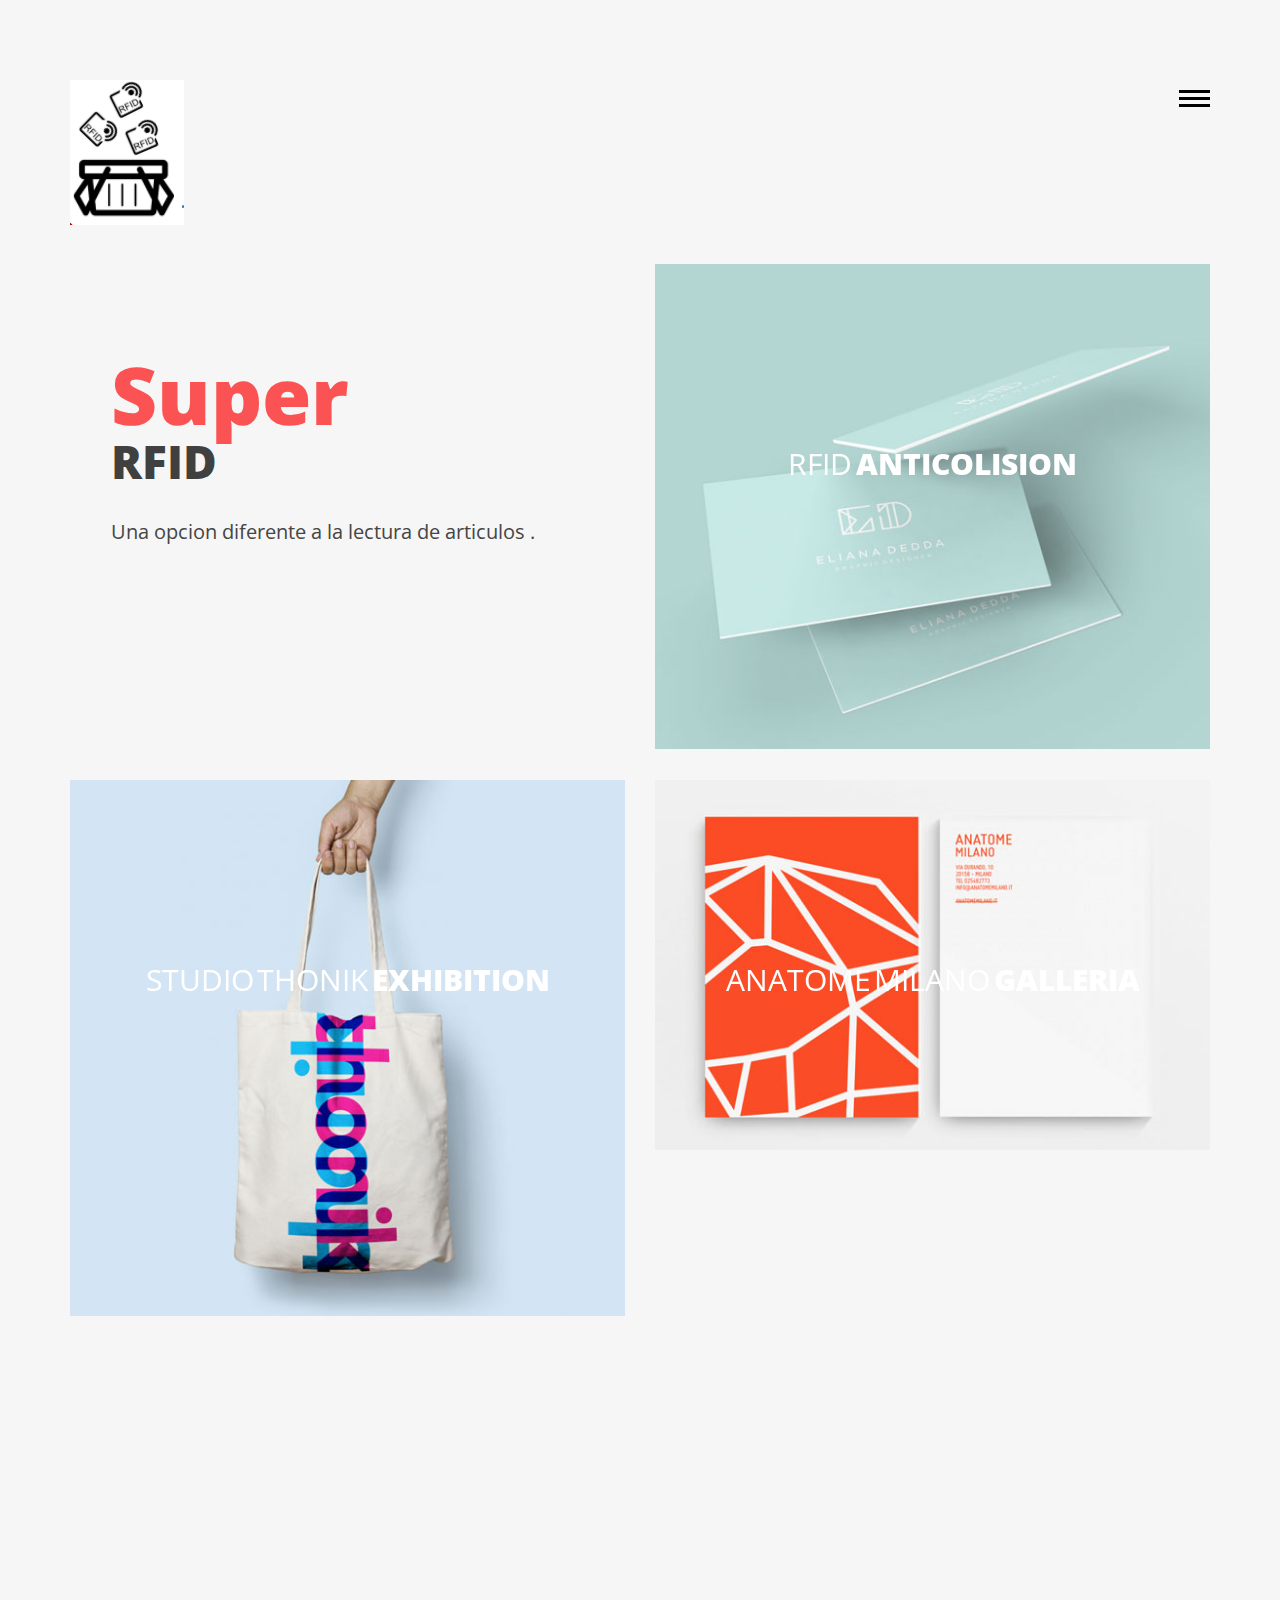
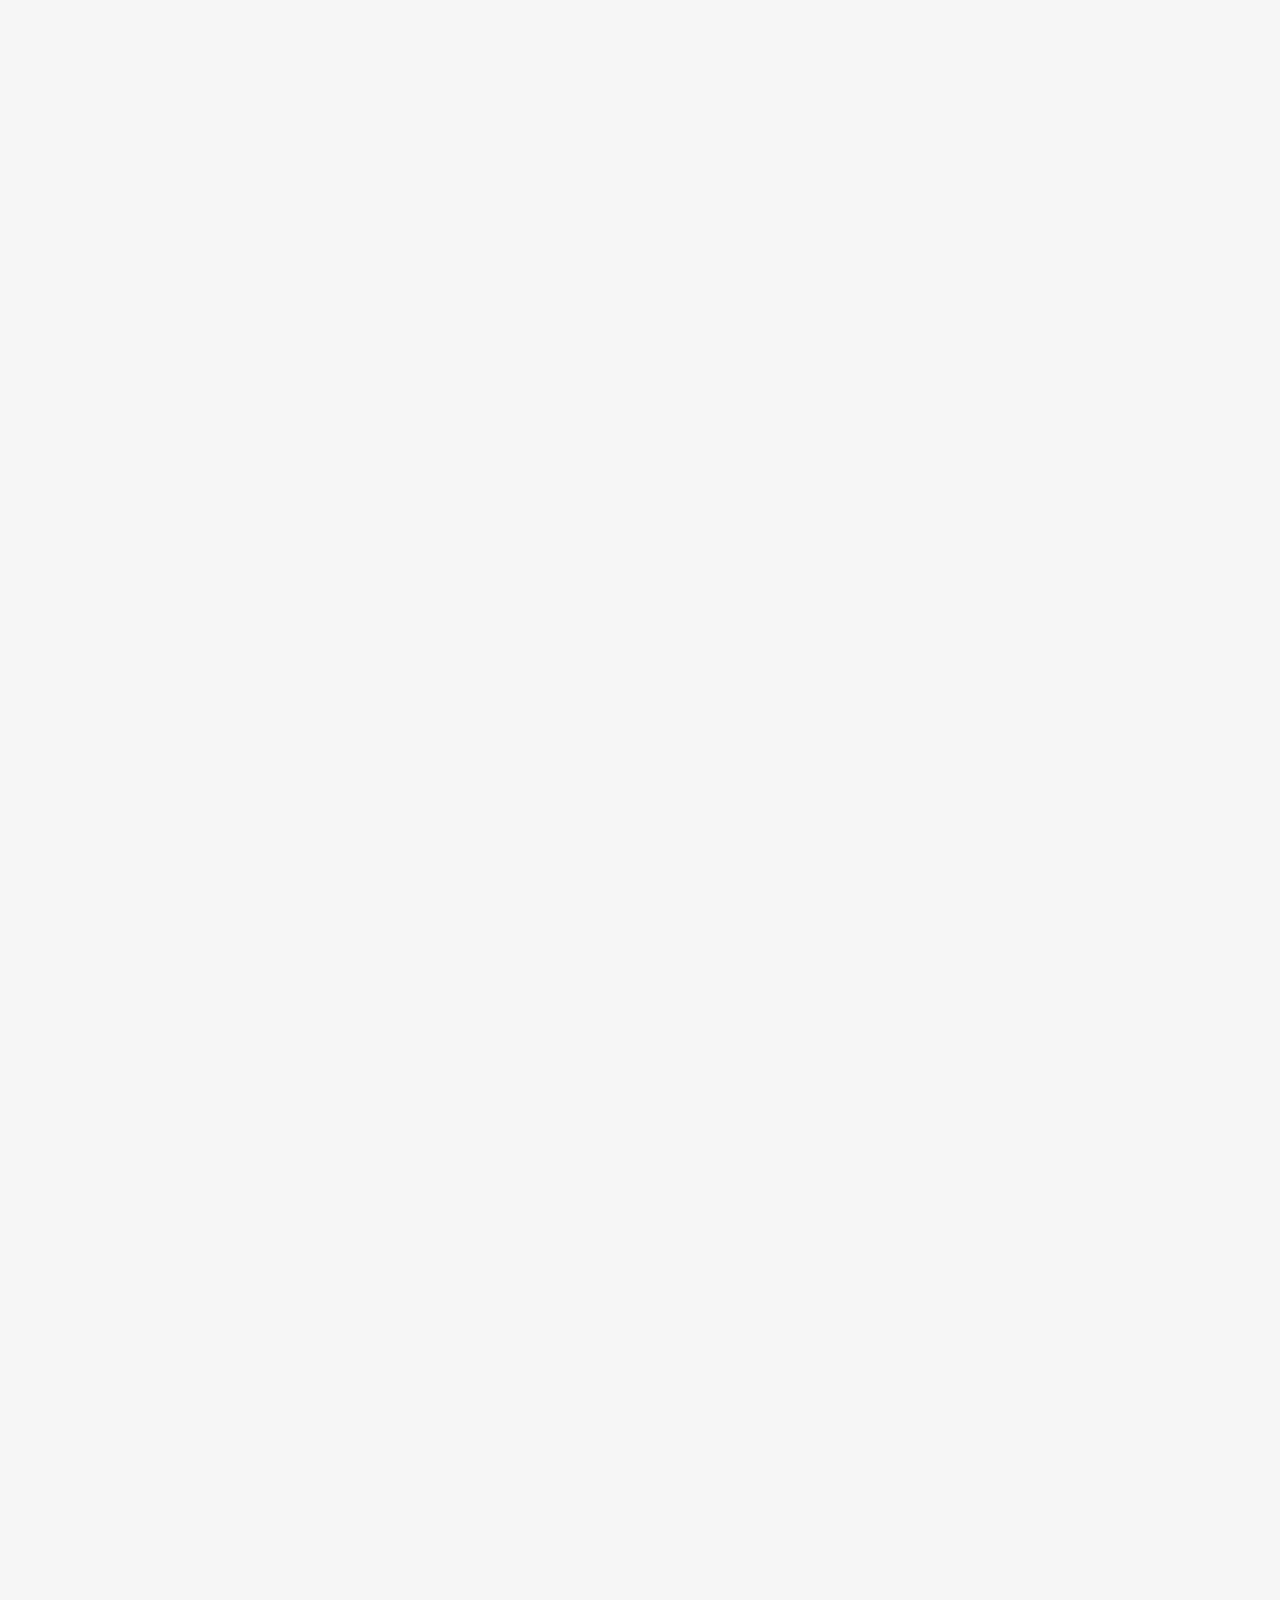
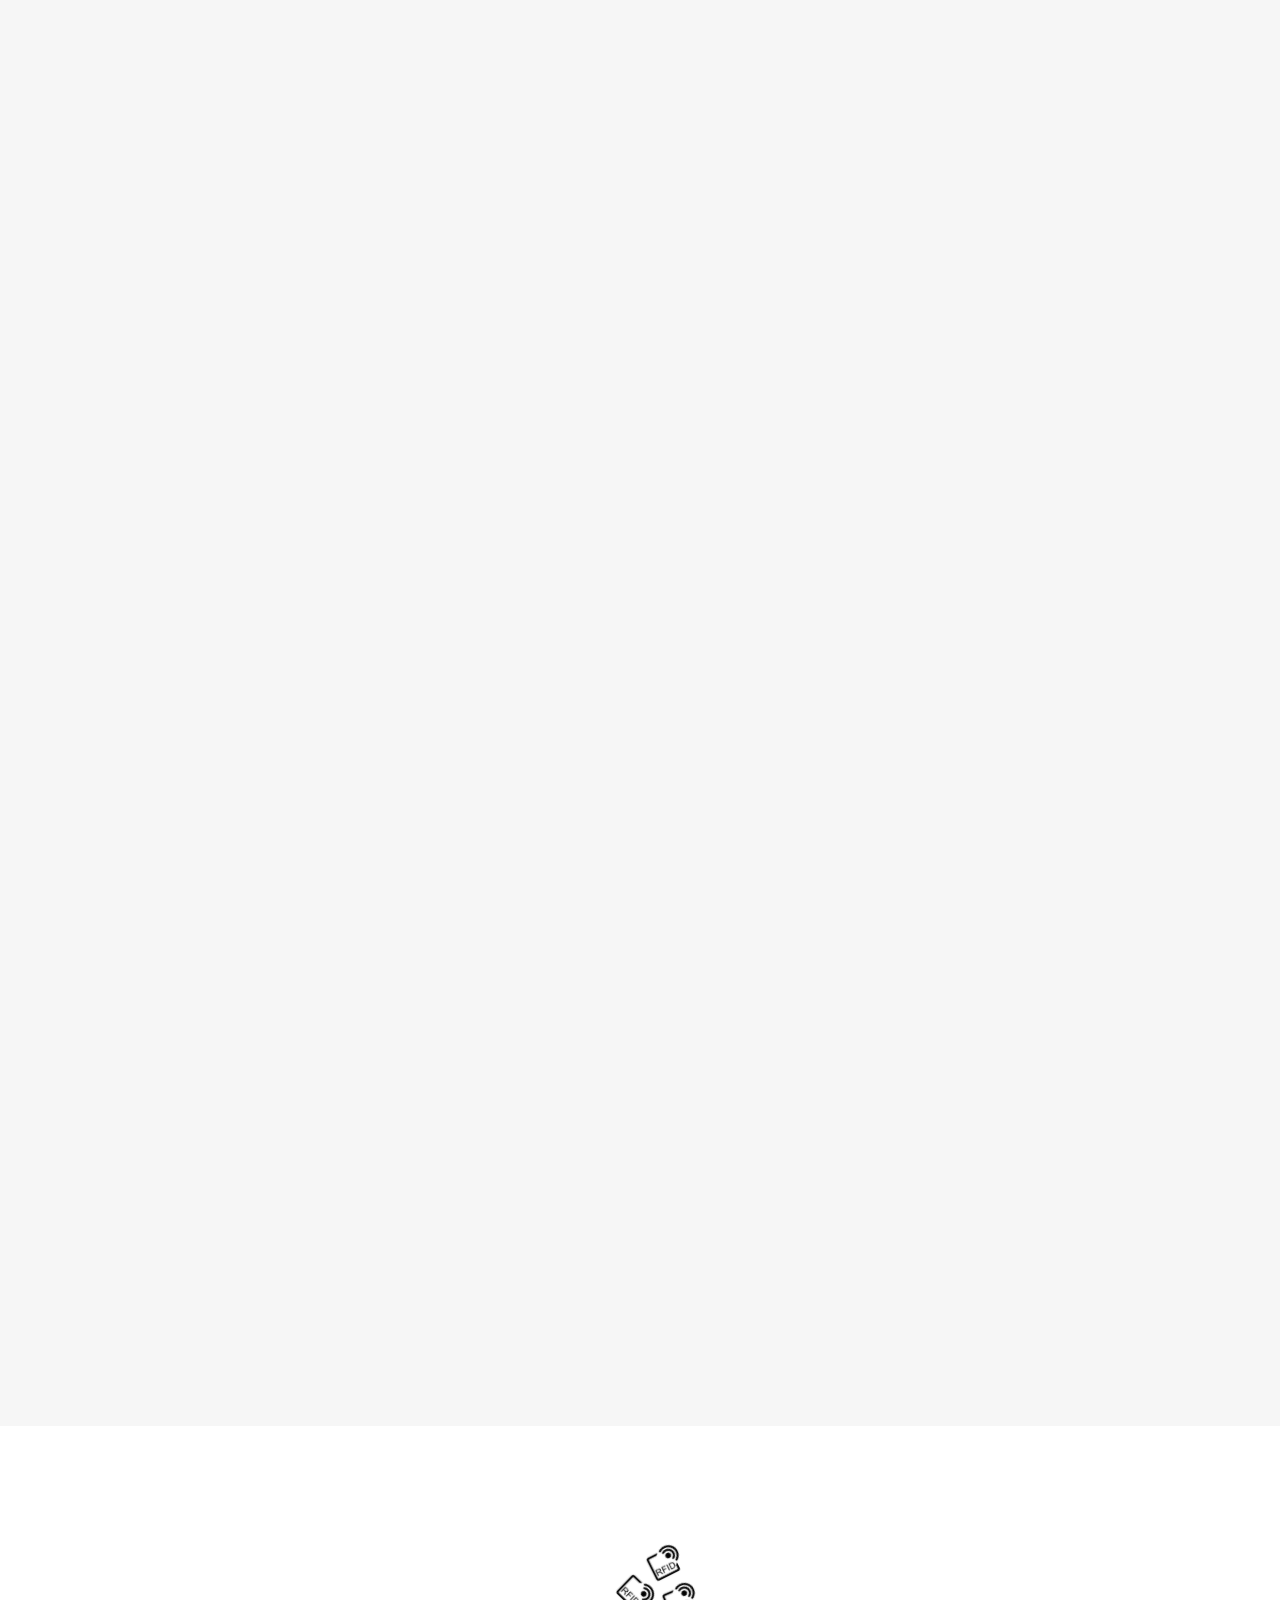
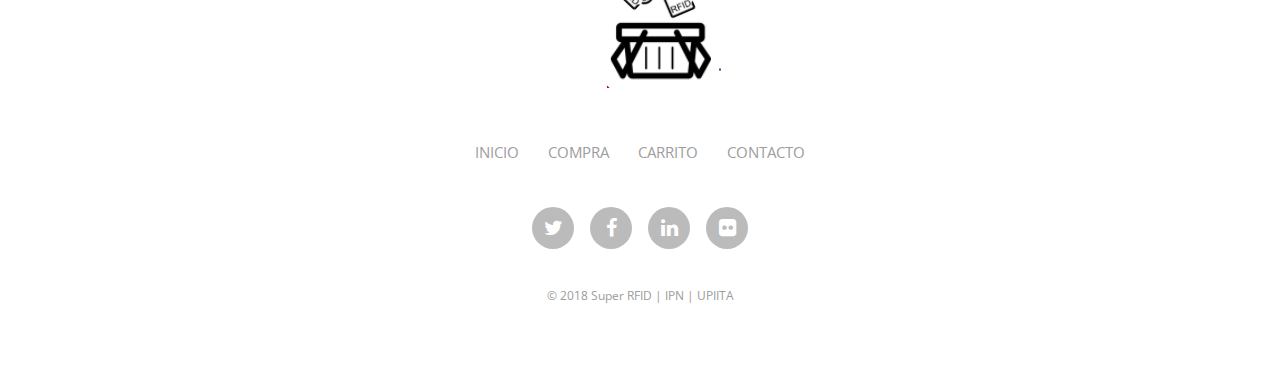
<file: avana/index.html>
<!DOCTYPE HTML>

 <html>

    <head>

    	<meta name="viewport" content="width=device-width, initial-scale=1, maximum-scale=1" />

        <meta charset="utf-8">

        <!-- Description, Keywords and Author -->

        <meta name="description" content="">

        <meta name="author" content="REYES" >

        

        <title>:: Super RFID ::</title>

		<link rel="shortcut icon" href="images/favicon.ico" type="image/x-icon">



        <!-- style -->

        <link href="css/style.css" rel="stylesheet" type="text/css">

        <!-- style -->

        <!-- bootstrap -->

        <link href="css/bootstrap.min.css" rel="stylesheet" type="text/css">

        <!-- responsive -->

        <link href="css/responsive.css" rel="stylesheet" type="text/css">

        <!-- font-awesome -->

        <link href="css/font-awesome.min.css" rel="stylesheet" type="text/css">

        <!-- font-awesome -->

        <link href="css/effects/set2.css" rel="stylesheet" type="text/css">

        <link href="css/effects/normalize.css" rel="stylesheet" type="text/css">

        <link href="css/effects/component.css"  rel="stylesheet" type="text/css" >

	</head>



    <body>

    

    	<!-- header -->

        	<header role="header">

            	<div class="container">

                	<!-- logo -->

                    	<h1>

                        	<a href="index.html" title="Super RFID"><img src="images/logo.png" title="avana LLC" alt="avana LLC"/></a>

                        </h1>

                    <!-- logo -->

                    <!-- nav -->

                    <nav role="header-nav" class="navy">

                        <ul>

                            <li class="nav-active"><a href="index.html" title="Inicio">Inicio</a></li>

                           <!-- <li><a href="about.html" title="About">Acerca de </a></li>-->
                           <li><a href="compra.html" title="Compra1">Compra1 </a></li>

                            <li><a href="blog.html" title="Carrito">Carrito</a></li>

                            <li><a href="contact.html" title="Contact0">Contacto</a></li>

                        </ul>

                    </nav>

                    <!-- nav -->

                </div>

            </header>

        <!-- header -->

        <!-- main -->

        <main role="main-home-wrapper" class="container">

        	

            <div class="row">

            

            	<section class="col-xs-12 col-sm-6 col-md-6 col-lg-6 ">

                	<article role="pge-title-content">

                    	<header>

                        	<h2><span>Super</span> RFID  </h2>

                        </header>

                        <p>Una opcion diferente a la lectura de articulos .</p>

                    </article>

                </section>

                

                <section class="col-xs-12 col-sm-6 col-md-6 col-lg-6 grid">

                	<figure class="effect-oscar">

                    	<img src="images/home-images/image-1.jpg" alt="" class="img-responsive"/>

                        <figcaption>

                        	<h2>RFID<span> Anticolision</span></h2>

							<p>Lecturas Multitag.</p>

							<a href="works-details.html">View more</a>

                        </figcaption>

                    </figure>

                </section>

                

                <div class="clearfix"></div>

                

                <section class="col-xs-12 col-sm-6 col-md-6 col-lg-6 grid">

                	<ul class="grid-lod effect-2" id="grid">

                    	<li>

                        	<figure class="effect-oscar">

                            <img src="images/home-images/image-2.jpg" alt="" class="img-responsive"/>

                            <figcaption>

                            	

                                    <h2>Studio Thonik <span>Exhibition</span></h2>

                                    <p>Project for Thonik, design studio based in Amsterdam</p>

                                    <a href="works-details.html">View more</a>

                                

                            </figcaption>

                        </figure>

                        </li>

                        

                        <li>

                        	<figure class="effect-oscar">

                            <img src="images/home-images/image-4.jpg" alt="" class="img-responsive"/>

                            <figcaption>

                                <h2>A Brand <span>new Agency</span></h2>

                                <p>Over 40,000 customers use our themes to power their</p>

                                <a href="works-details.html">View more</a>

                            </figcaption>

                        </figure>

                        </li>

                        <li>

                        	<figure class="effect-oscar">

                            <img src="images/home-images/image-2.jpg" alt="" class="img-responsive"/>

                             <figcaption>

                                <h2>Studio Thonik <span>Exhibition</span></h2>

                                    <p>Project for Thonik, design studio based in Amsterdam</p>

                                <a href="works-details.html">View more</a>

                            </figcaption>

                        </figure>

                        </li>

                        <li>

                        	<figure class="effect-oscar">

                            <img src="images/home-images/image-4.jpg" alt="" class="img-responsive"/>

                             <figcaption>

                                <h2>A Brand <span>new Agency</span></h2>

                                <p>Over 40,000 customers use our themes to power their</p>

                                <a href="works-details.html">View more</a>

                            </figcaption>

                        </figure>

                        </li>

                        <li>

                        	<figure class="effect-oscar">

                            <img src="images/home-images/image-2.jpg" alt="" class="img-responsive"/>

                             <figcaption>

                                <h2>Studio Thonik <span>Exhibition</span></h2>

                                    <p>Project for Thonik, design studio based in Amsterdam</p>

                                <a href="works-details.html">View more</a>

                            </figcaption>

                        </figure>

                        </li>

                        <li>

                        	<figure class="effect-oscar">

                            <img src="images/home-images/image-4.jpg" alt="" class="img-responsive"/>

                             <figcaption>

                                <h2>A Brand <span>new Agency</span></h2>

                                <p>Over 40,000 customers use our themes to power their</p>

                                <a href="works-details.html">View more</a>

                            </figcaption>

                        </figure>

                        </li>

                        <li>

                        	<figure class="effect-oscar">

                            <img src="images/home-images/image-2.jpg" alt="" class="img-responsive"/>

                             <figcaption>

                                <h2>Studio Thonik <span>Exhibition</span></h2>

                                    <p>Project for Thonik, design studio based in Amsterdam</p>

                                <a href="works-details.html">View more</a>

                            </figcaption>

                        </figure>

                        </li>

                        <li>

                        	<figure class="effect-oscar">

                            <img src="images/home-images/image-4.jpg" alt="" class="img-responsive"/>

                             <figcaption>

                                <h2>A Brand <span>new Agency</span></h2>

                                <p>Over 40,000 customers use our themes to power their</p>

                                <a href="works-details.html">View more</a>

                            </figcaption>

                        </figure>

                        </li>

                    </ul>

                </section>

                

                <section class="col-xs-12 col-sm-6 col-md-6 col-lg-6 grid">

                	<ul class="grid-lod effect-2" id="grid">

                    	<li>

                        	<figure class="effect-oscar">

                            <img src="images/home-images/image-3.jpg" alt="" class="img-responsive"/>

                             <figcaption>

                                <h2>Anatome Milano <span>Galleria</span></h2>

                                <p>Galerie Anatome based in Paris</p>

                                <a href="works-details.html">View more</a>

                            </figcaption>

                        </figure>

                        </li>

                        <li>

                        	<figure class="effect-oscar">

                            <img src="images/home-images/image-5.jpg" alt="" class="img-responsive"/>

                             <figcaption>

                                <h2>A Brand <span>new Agency</span></h2>

                                <p>Over 40,000 customers use our themes to power their</p>

                                <a href="works-details.html">View more</a>

                            </figcaption>

                        </figure>

                        </li>

                        <li>

                        	<figure class="effect-oscar">

                            <img src="images/home-images/image-3.jpg" alt="" class="img-responsive"/>

                             <figcaption>

                                <h2>Anatome Milano <span>Galleria</span></h2>

                                <p>Galerie Anatome based in Paris</p>

                                <a href="works-details.html">View more</a>

                            </figcaption>

                        </figure>

                        </li>

                        <li>

                        	<figure class="effect-oscar">

                            <img src="images/home-images/image-5.jpg" alt="" class="img-responsive"/>

                             <figcaption>

                                <h2>A Brand <span>new Agency</span></h2>

                                <p>Over 40,000 customers use our themes to power their</p>

                                <a href="works-details.html">View more</a>

                            </figcaption>

                        </figure>

                        </li>

                        <li>

                        	<figure class="effect-oscar">

                            <img src="images/home-images/image-3.jpg" alt="" class="img-responsive"/>

                             <figcaption>

                               <h2>Anatome Milano <span>Galleria</span></h2>

                                <p>Galerie Anatome based in Paris</p>

                                <a href="works-details.html">View more</a>

                            </figcaption>

                        </figure>

                        </li>

                        <li>

                             <figure class="effect-oscar">

                                <img src="images/home-images/image-5.jpg" alt="" class="img-responsive"/>

                                 <figcaption>

                                <h2>A Brand <span>new Agency</span></h2>

                                <p>Over 40,000 customers use our themes to power their</p>

                                <a href="works-details.html">View more</a>

                            </figcaption>

                            </figure>

                        </li>

                        <li>

                       	 	<figure class="effect-oscar">

                            <img src="images/home-images/image-3.jpg" alt="" class="img-responsive"/>

                             <figcaption>

                                <h2>Anatome Milano <span>Galleria</span></h2>

                                <p>Galerie Anatome based in Paris</p>

                                <a href="works-details.html">View more</a>

                            </figcaption>

                        </figure>

                        </li>

                        <li>

                        	<figure class="effect-oscar">

                            <img src="images/home-images/image-5.jpg" alt="" class="img-responsive"/>

                             <figcaption>

                                <h2>A Brand <span>new Agency</span></h2>

                                <p>Over 40,000 customers use our themes to power their</p>

                                <a href="works-details.html">View more</a>

                            </figcaption>

                        </figure>

                        </li>

                    </ul>

                </section>

                <div class="clearfix"></div>

            </div>

        </main>

    	<!-- main -->

        <!-- footer -->

        <footer role="footer">

            <!-- logo -->

                <h1>

                    <a href="index.html" title="avana LLC"><img src="images/logo.png" title="avana LLC" alt="avana LLC"/></a>

                </h1>

            <!-- logo -->

            <!-- nav -->

            <nav role="footer-nav">

            	<ul>

                	<li><a href="index.html" title="Inicio">Inicio</a></li>

                    <!-- <li><a href="about.html" title="About">Acerca de </a></li>-->
                           <li><a href="ticket.php" title="Compra">Compra </a></li>

                    <li><a href="blog.html" title="Carrito">Carrito</a></li>

                    <li><a href="contact.html" title="Contacto">Contacto</a></li>
					

                </ul>

            </nav>

            <!-- nav -->

            <ul role="social-icons">

            	<li><a href="#"><i class="fa fa-twitter" aria-hidden="true"></i></a></li>

                <li><a href="#"><i class="fa fa-facebook" aria-hidden="true"></i></a></li>

                <li><a href="#"><i class="fa fa-linkedin" aria-hidden="true"></i></a></li>

                <li><a href="#"><i class="fa fa-flickr" aria-hidden="true"></i></a></li>

            </ul>

            <p class="copy-right">&copy; 2018  Super RFID | IPN | UPIITA </p>

        </footer>

        <!-- footer -->

    

        <!-- jQuery (necessary for Bootstrap's JavaScript plugins) -->

        <script src="js/jquery.min.js" type="text/javascript"></script>

        <!-- custom -->

		<script src="js/nav.js" type="text/javascript"></script>

        <script src="js/custom.js" type="text/javascript"></script>

        <!-- Include all compiled plugins (below), or include individual files as needed -->

        <script src="js/bootstrap.min.js" type="text/javascript"></script>

        <script src="js/effects/masonry.pkgd.min.js"  type="text/javascript"></script>

		<script src="js/effects/imagesloaded.js"  type="text/javascript"></script>

		<script src="js/effects/classie.js"  type="text/javascript"></script>

		<script src="js/effects/AnimOnScroll.js"  type="text/javascript"></script>

        <script src="js/effects/modernizr.custom.js"></script>

        <!-- jquery.countdown -->

        <script src="js/html5shiv.js" type="text/javascript"></script>

    </body>

</html>
</file>
<file: avana/css/style.css>
/*

	Theme Name: avana LLC

	Template URI: 

	Description: 

	Author:

	Author URI: 

	License: 

	License URI:

	Version: 1.0

	

	1. Body style

	2. Header

	3. Main

	4. Footer

	5. About

	

*/

@import url(https://fonts.googleapis.com/css?family=Open+Sans:400,300,300italic,400italic,600,600italic,700,700italic,800,800italic);

html {

	-ms-text-size-adjust: 100%;

	-webkit-text-size-adjust: 100%;

}

*, *:before, *:after {

	-webkit-box-sizing: border-box;

	-moz-box-sizing: border-box;

	box-sizing: border-box;

}

input, textarea {

	-webkit-appearance: none;

	-webkit-border-radius: 0;

}

button, html input[type="button"],/* 1 */ input[type="reset"], input[type="submit"] {

	-webkit-appearance: button;

	cursor: pointer;

 *overflow:visible;

}

body, img,.commentys-form input[type="text"],.commentys-form input[type="email"],.commentys-form input[type="url"],.commentys-form textarea {

	transition: all .2s linear;

	-o-transition: all .2s linear;

	-moz-transition: all .2s linear;

	-webkit-transition: all .2s linear;

}

html, body, div,table, span, object, iframe, h1, h2, h3, h4, h5, h6, p, blockquote, pre, abbr, address, cite, code, del, dfn, em, img, ins, kbd, q, samp, small, strong, sub, sup, var, b, i, dl, dt, dd, ol, ul, li, fieldset, form, label, legend, table, caption, tbody, tfoot, thead, tr, th, td, article, aside, canvas, details, figcaption, figure, footer, header, hgroup, menu, nav, section, summary, time, mark, audio, video, input, main {

	-webkit-box-sizing: border-box;

	-moz-box-sizing: border-box;

	box-sizing: border-box;

	margin: 0;

	padding: 0;

	vertical-align: baseline;

	border: 0;

	outline: 0;

}

article, aside, details, figcaption, figure, footer, header, hgroup, menu, nav, section, img, main {

	display: block

}

audio, canvas, video {

	display: inline-block;

 *display:inline;

 *zoom:1

}

blockquote:before, blockquote:after, q:before, q:after {

	content: '';

	content: none;

}

.clear {

	clear: both;

	line-height: 0;

	height: 0;

}

a {

	text-decoration: none;

	outline: none;

	color: #010101;

	transition-delay: 0s;

	transition-duration: 0.6s;

	transition-property: all;

	transition-timing-function: ease;

}

a:focus, img:focus, button:focus, .btn:focus {outline: none;}

::-moz-selection {background-color:#fb5353;color:#fff;text-shadow:none;}

::selection {background-color: #fb5353;color: #fff;text-shadow: none;}

@font-face {font-family: 'Open Sans', sans-serif;}

/*===== Header ===*/

header[role="header"]{ padding-top:80px; padding-bottom:39px}

header[role="header"] h1{ padding:0; margin:0}

header[role="header"] h1 > a{ max-width:66px; display:block; float:left}

header[role="header"] nav{ padding-top:10px;transition-delay: 0s;

transition-duration: 0.6s;transition-property: all;transition-timing-function: ease;}

header[role="header"] nav ul{ display:none; position: fixed; z-index:60; text-align:center; width:100%; height:100%; top:0; left:0; right:0; background-color:rgba(255,255,255,0.8); padding:0; margin:0; padding-top:199px;}

header[role="header"] nav ul > li{ font-weight:800; font-size:42px; display:block}

header[role="header"] nav ul > li > a{ display:block; line-height:72px; color:#404040}

header[role="header"] nav ul > li:hover a,header[role="header"] nav ul > li.nav-active a{ text-decoration:none; color:#fb5353}

header[role="header"] nav #menu-button {width: 31px;font-size: 0;float: right;height: 19px;position: relative; z-index:70;

-webkit-transform: rotate(0deg);-moz-transform: rotate(0deg);-o-transform: rotate(0deg);transform: rotate(0deg);-webkit-transition: .5s ease-in-out;-moz-transition: .5s ease-in-out;-o-transition: .5s ease-in-out;transition: .5s ease-in-out;cursor: pointer;}

header[role="header"] nav #menu-button span {display: block;position: absolute;z-index: 60;height: 3px;

width: 100%;background: #111111;opacity: 1;left: 0;

-webkit-transform: rotate(0deg);-moz-transform: rotate(0deg);-o-transform: rotate(0deg);

transform: rotate(0deg);-webkit-transition: .25s ease-in-out;-moz-transition: .25s ease-in-out;-o-transition: .25s ease-in-out;transition: .25s ease-in-out;}

header[role="header"] nav #menu-button span {background: #010101;}

header[role="header"] nav #menu-button span:nth-child(1) {top:0px;}

header[role="header"] nav #menu-button span:nth-child(2) {top:7px;}

header[role="header"] nav #menu-button span:nth-child(3) {top:14px;}

header[role="header"] nav #menu-button.open span:nth-child(1) {top: 10px;

-webkit-transform: rotate(135deg);-moz-transform: rotate(135deg);-o-transform: rotate(135deg);transform: rotate(135deg);}

header[role="header"] nav #menu-button.open span:nth-child(2) {opacity: 0;left: -60px;}

header[role="header"] nav #menu-button.open span:nth-child(3) {top: 10px;

-webkit-transform: rotate(-135deg);-moz-transform: rotate(-135deg);-o-transform: rotate(-135deg);transform: rotate(-135deg);}

/*===== main ===*/

main[role="main-home-wrapper"],main[role="main-inner-wrapper"] { padding-bottom:90px}

main[role="main-home-wrapper"] article[role="pge-title-content"],main[role="main-inner-wrapper"] article[role="pge-title-content"]{ padding-left:41px}

main[role="main-home-wrapper"] article[role="pge-title-content"] header,main[role="main-inner-wrapper"] article[role="pge-title-content"] header{ padding-bottom:19px; padding-top:83px}

main[role="main-home-wrapper"] article[role="pge-title-content"] header h2,main[role="main-inner-wrapper"] article[role="pge-title-content"] header h2{ font-size:46px; line-height:53px; color:#404040; font-weight:800}

main[role="main-home-wrapper"] article[role="pge-title-content"] header h2 span,main[role="main-inner-wrapper"] article[role="pge-title-content"] header h2 span{ display:block; font-size:80px; color:#fb5353; padding-bottom:15px}

main[role="main-home-wrapper"] article[role="pge-title-content"] p,main[role="main-inner-wrapper"] article[role="pge-title-content"] p{ font-size:20px; line-height:30px; color:#454545}

/*===== footer ===*/

footer[role="footer"]{ background-color:#FFF; padding-top:100px; padding-bottom:77px}

footer[role="footer"] > h1 a{ margin:0 auto; display:block; max-width:66px;}

footer[role="footer"] nav{ padding-top:37px; padding-bottom:43px}

footer[role="footer"] nav > ul{ text-align:center; padding:0; margin:0}

footer[role="footer"] nav > ul > li{ display: inline-block; text-transform:uppercase; font-size:15px; margin:0 13px}

footer[role="footer"] nav > ul > li > a{ color:#9d9d9d}

footer[role="footer"] nav > ul > li:hover a{ text-decoration:none; color:#fb5353}

footer[role="footer"] ul[role="social-icons"]{ padding:0; margin:0; text-align:center; padding-bottom:40px;}

footer[role="footer"] ul[role="social-icons"] > li{ display: inline-block; margin:0 6.5px}

footer[role="footer"] ul[role="social-icons"] > li > a{ display:block; width:42px; height:42px; background-color:#bbbbbb; color:#FFF; line-height:42px; font-size:20px; border-radius:100%; text-align:center}

footer[role="footer"] ul[role="social-icons"] > li:hover a{ background-color:#fb5353}

footer[role="footer"] .copy-right{ text-align:center; display:block; font-size:12px; line-height:13px; color:#9c9c9c}

/*===== About ===*/

main[role="main-inner-wrapper"] .about-content{ background-color:#fb5353; padding-top:57px; padding-left:70px; padding-right:67px; padding-bottom:58px}

main[role="main-inner-wrapper"] .about-content p{ font-size:17px; line-height:30px; color:#FFF; padding-bottom:20px}

main[role="main-inner-wrapper"] .thumbnails-pan{ padding-top:30px}

main[role="main-inner-wrapper"] .thumbnails-pan section figure{ background-color:#FFF; position:relative; overflow:hidden; cursor:pointer}

main[role="main-inner-wrapper"] .thumbnails-pan section figure,main[role="main-inner-wrapper"] .thumbnails-pan section figure, img,main[role="main-inner-wrapper"] .thumbnails-pan section figure figcaption,section.blog-content figure,section.blog-content figure img,section.blog-content  article{transition-delay: 0s;transition-duration: 0.6s;transition-property: all;transition-timing-function: ease;}

main[role="main-inner-wrapper"] .thumbnails-pan section figure figcaption{ position:absolute; bottom:-50%; left:0; right:0; background-color:#fb5353; margin:0 69px; text-align:center; color:#FFF; padding-top:16px; padding-bottom:27px}

main[role="main-inner-wrapper"] .thumbnails-pan section figure figcaption h3{ font-size:21px; line-height:22px; font-weight:300}

main[role="main-inner-wrapper"] .thumbnails-pan section figure figcaption h5{ text-transform:uppercase; font-size:13px; line-height:14px; font-weight:bold}

main[role="main-inner-wrapper"] .thumbnails-pan section figure:hover,section.blog-content:hover article{ background-color:#fb5353; color:#FFF}

main[role="main-inner-wrapper"] .thumbnails-pan section figure:hover img,section.blog-content:hover figure img{-webkit-transform: scale3d(1.08,1.08,2);transform: scale3d(1.08,1.08,2); opacity:0.5}

main[role="main-inner-wrapper"] .thumbnails-pan section figure:hover figcaption{ bottom:0;}

/*===== Blog ===*/

article[role="pge-title-content"].blog-header{ padding-bottom:218px}

section.blog-content{ margin-bottom:29px}

section.blog-content figure{ overflow:hidden; position:relative;background-color: rgba(255,255,255,0.4); cursor:pointer}

section.blog-content figure .post-date{ text-align:center; color:#FFF; font-weight:800; font-size:14px; line-height:18px; text-transform:uppercase; display:block; background-color:#fb5353; width:130px; height:130px; position:absolute; left:0; top:0; padding-top:41px; z-index:50}

section.blog-content figure .post-date span{ font-size:50px; line-height:35px; display:block}

section.blog-content  article{ font-size:21px; line-height:30px; color:#FFF;  font-weight:800; color:#343434; padding-left:42px; padding-top:33px; padding-bottom:31px;}

section.blog-content:hover figure img{ opacity:0.5}

/*===== Contact ===*/

article[role="pge-title-content"].contact-header{ padding-bottom:218px}

article[role="pge-title-content"].contact-header p a{ color:#343434; padding-right:34px}

article[role="pge-title-content"].contact-header p a:hover{color:#fb5353; text-decoration:none}

.demo-wrapper {width: 100%;margin: 0 auto;height:499px;}

#surabaya {width: 100%;height: 100%;}

.error_message{ color:#e84d49}

#success_page h3,#success_page p{color:#60ca6f }

.contat-from-wrapper{ padding:0 69px; margin-top:108px}

.contat-from-wrapper input[type="text"],.contat-from-wrapper input[type="email"],.contat-from-wrapper textarea{ width:100%; display:block; outline:none; border-bottom:1px solid #bbbbbb; background-color:inherit; color:#404040; font-size:21px; line-height:23px; padding-bottom:24px}

.contat-from-wrapper input[type="text"]:focus,.contat-from-wrapper input[type="email"]:focus,.contat-from-wrapper textarea:focus{ border-bottom-color:#9f9e9e}

.contat-from-wrapper form ::-webkit-input-placeholder { color:#404040; }

.contat-from-wrapper form ::-moz-placeholder { color:#404040; } /* firefox 19+ */

.contat-from-wrapper form :-ms-input-placeholder { color:#404040; } /* ie */

.contat-from-wrapper form input:-moz-placeholder { color:#404040; }

.contat-from-wrapper textarea{ border-bottom:1px solid #bbbbbb; border-left:none; border-right:none; border-top:none; height:77px; margin-top:56px}

.contat-from-wrapper input[type="submit"]{ display:block; border:none; outline:none; width:200px; line-height:60px; text-transform:uppercase; font-size:21px; color:#FFF; font-weight:800; letter-spacing:2px; background-color:#e84d49; margin:41px auto; margin-bottom:0}

.contat-from-wrapper input[type="submit"]:hover{background-color:#f8524e}

/*== Work Details ==*/

.work-details,.blog-details{ padding:0 69px; margin-top:73px}

.work-details header h2{ color:#343434; font-size:36px; font-weight:800}

.work-details header a{ display:inline-block; color:#fb5353; font-size:18px;font-weight:800;padding-top:3px}

.work-details header a i{ color:#0d0d0d; padding-left:10px}

.work-details header a:hover{ color:#0d0d0d; text-decoration:none}

.work-details header a:hover i{ color:#fb5353}

.work-details p{ font-size:16px; color:#666666; line-height:30px; margin-bottom:20px; font-weight:300}

.work-details p strong{ font-weight:800}

.work-images{ margin-top:46px}

.work-images li{ margin-bottom:50px}

/*== Blog Details ==*/

.bog-header { padding-bottom:62px}

.bog-header h3,.comments-pan h3,.commentys-form h4{ color:#404040;font-weight:800; padding-bottom:24px; display:block}

.bog-header h3 span{ color:#fb5353}

.bog-header h2{ font-size:36px; font-weight:normal}

.blog-details .enter-content{ margin-top:62px}

.blog-details .enter-content p{ font-size:16px; line-height:30px; font-weight:300; margin-bottom:23px}

.comments-pan{border-top:2px solid #dedede; padding-top:15px}

.comments-pan h3{border-bottom:2px solid #dedede; padding-bottom:34px; margin-bottom:52px}

.comments-reply,.reply-pan{ padding:0; margin:0; list-style:none}

.comments-reply li{ display:block; border-bottom:2px solid #dedede; overflow:hidden; padding-bottom:51px; margin-bottom:39px}

.comments-reply li figure{ float:left; width:70px; background-color:#000}

.comments-reply li section{ float:left; padding-left:30px; font-size:16px; line-height:30px; font-weight:300; color:#343434;width: 92%;}

.comments-reply li section .date-pan{ font-size:14px; line-height:18px; padding-bottom:25px}

.comments-reply li section h4{font-weight:800; color:#404040; font-size:21px; margin-bottom:6px; margin-top:0}

.comments-reply li section h4 a{ font-size:16px; color:#fb5353;font-weight:400; display:inline-block; padding-left:20px}

.reply-pan{ clear:both; display:block; margin-left:100px;padding-top:39px }

.reply-pan li{ border-bottom:none;border-top:2px solid #dedede; padding-bottom:0; margin-bottom:0;padding-top:38px;}

.commentys-form h4{ font-size:24px}

.commentys-form form{ margin-top:30px}

.commentys-form input[type="text"],.commentys-form input[type="email"],.commentys-form input[type="url"],.commentys-form textarea{ font-size:21px; line-height:22px; color:#404040; padding-bottom:26px; border-bottom:2px solid #bbbbbb; width:100%; display:block; border-left:none; border-right:none; border-top:none; background-color:transparent; outline:none}

.commentys-form textarea{ margin-top:57px}

.commentys-form input[type="text"]:focus,.commentys-form input[type="email"]:focus,.commentys-form input[type="url"]:focus,.commentys-form textarea:focus{ border-bottom-color:#000}

.commentys-form input[type="button"]{ padding:0 36px; text-transform:uppercase; display:inline-block; font-size:21px; line-height:60px; color:#FFF; font-weight: bold; text-align:center; border:none; outline:none; background-color:#fb5353; margin-top:50px}

.commentys-form input[type="button"]:hover{ background-color:#ff5c5c}
</file>
<file: avana/css/responsive.css>
/* md */
@media (min-width: 992px) and (max-width: 1199px) {
	.comments-reply li section{ width:88%}
}
/* sm */
@media (min-width: 768px) and (max-width: 991px) {
	header[role="header"]{ padding:8% 0;}
	header[role="header"] nav ul{ padding-top:10%}
	main[role="main-home-wrapper"] article[role="pge-title-content"],main[role="main-inner-wrapper"] article[role="pge-title-content"]{ padding-left:0}
	main[role="main-home-wrapper"] article[role="pge-title-content"] header,main[role="main-inner-wrapper"] article[role="pge-title-content"] header{ padding-top:0}
	main[role="main-home-wrapper"] article[role="pge-title-content"] header h2,main[role="main-inner-wrapper"] article[role="pge-title-content"] header h2{ font-size:34px}
	main[role="main-home-wrapper"] article p br{ display:none}
	footer[role="footer"]{ padding:30px 0}
	footer[role="footer"] nav{ padding:15px 0}
	main[role="main-inner-wrapper"] .about-content{ padding:5%}
	main[role="main-inner-wrapper"] .thumbnails-pan section figure figcaption{ margin:0 10%}
	section.blog-content figure .post-date{ padding-top:20px; height:100px; width:100px}
	article.contact-header[role="pge-title-content"] p a{padding-right:10px}
	.contat-from-wrapper{ margin-top:10px; padding:0 15px}
	.grid-lod li{ width:100% !important; position:static !important; display:inline-block}
	.grid-lod li img{ width:100%}
	.work-details,.blog-details{ padding:0; margin-top:0}
	.comments-reply li section{ width:88%}
}
/* xs */
@media (max-width: 767px) {
	header[role="header"]{ padding:8% 0;}
	header[role="header"] nav ul{ padding-top:10%}
	header[role="header"] nav ul > li{ font-size:30px}
	header[role="header"] nav ul > li > a{ line-height:55px}
	main[role="main-home-wrapper"] article[role="pge-title-content"],main[role="main-inner-wrapper"] article[role="pge-title-content"]{ padding-left:0}
	main[role="main-home-wrapper"] article[role="pge-title-content"] header,main[role="main-inner-wrapper"] article[role="pge-title-content"] header{ padding-top:10px}
	main[role="main-home-wrapper"] article[role="pge-title-content"] header h2,main[role="main-inner-wrapper"] article[role="pge-title-content"] header h2{ font-size:47px}
	main[role="main-home-wrapper"] article[role="pge-title-content"] header h2 span, main[role="main-inner-wrapper"] article[role="pge-title-content"] header h2 span{ font-size:60px;}
	main[role="main-home-wrapper"] article{ padding-bottom:30px}
	main[role="main-home-wrapper"] article p br{ display:none}
	footer[role="footer"]{ padding:40px 0}
	footer[role="footer"] nav{ padding:15px 0}
	main[role="main-inner-wrapper"] .about-content{ padding:5%}
	main[role="main-inner-wrapper"] .thumbnails-pan section figure{ margin-bottom:20px}
	article[role="pge-title-content"].blog-header,article[role="pge-title-content"].contact-header{ padding-bottom:30px}
	section.blog-content figure .post-date{ padding-top:20px; height:100px; width:100px}
	section.blog-content article{ padding:2% 5%; font-size:18px; line-height:24px;font-family: 'proxima_nova_cn_rgregular';}
	article.contact-header[role="pge-title-content"] p a{ font-size:18px; padding-right:10px}
	.contat-from-wrapper{ margin-top:10px; padding:0 15px}
	.contat-from-wrapper input[type="text"], .contat-from-wrapper input[type="email"]{ margin-bottom:20px}
	.contat-from-wrapper textarea{ margin-top:0}
	.work-details,.blog-details{ padding:0; margin-top:0}
	.work-images{ margin-top:0}
	.work-images li{ margin-bottom:0; width:100%}
	.work-images li figcaption h2{ font-size:18px;}
	.grid-lod li{ width:100% !important; position:static !important}
	.bog-header h3, .comments-pan h3, .commentys-form h4{ padding-bottom:0}
	.bog-header h2{ font-size:18px; line-height:26px}
	.bog-header{ padding-bottom:20px}
	.blog-details .enter-content{ margin-top:10px}
	.blog-details .enter-content p,.comments-reply li section{ font-size:14px; line-height:26px}
	.comments-pan h3{ padding-bottom:20px; margin-top:0}
	.comments-reply li section{ float:none; width:auto; padding-left:0}
	.comments-reply li figure{ margin-right:20px}
	.reply-pan{ margin-left:20px}
	.commentys-form input[type="text"], .commentys-form input[type="email"], .commentys-form input[type="url"], .commentys-form textarea{ margin-bottom:20px}
	.commentys-form textarea{ margin-top:0; margin-bottom:0}
	
}
</file>
<file: avana/css/effects/set2.css>
.grid {

	position: relative;

	list-style: none; overflow:hidden; 

	text-align: center;

}



/* Common style */

.grid figure {

	position: relative;margin-bottom:31px;

	overflow: hidden;

	min-width: 100%;

	max-width: 100%;

	width:100%;

	height: 100%; min-height:100%;

	background: #3085a3;

	text-align: center;

	cursor: pointer;

}



.grid figure img {

	position: relative;

	display: block;

	min-height: 100%;

	max-width: 100%;

	opacity: 0.8;

}



.grid figure figcaption {

	padding:0;

	color: #fff;

	text-transform: uppercase;

	font-size: 1.25em;

	-webkit-backface-visibility: hidden;

	backface-visibility: hidden;

	line-height:100%;

}

.grid figure figcaption header a{}

.grid figure figcaption::before,

.grid figure figcaption::after {

	pointer-events: none;

}



.grid figure figcaption,

.grid figure figcaption > a {

	position: absolute;

	top: 0;

	left: 0;

	width: 100%;

	height: 100%;

}



/* Anchor will cover the whole item by default */

/* For some effects it will show as a button */

.grid figure figcaption > a {

	z-index: 1000;

	text-indent: 200%;

	white-space: nowrap;

	font-size: 0;

	opacity: 0;

}



.grid figure h2 {

	word-spacing: -0.15em;

	font-weight:400; color:#FFF;

}



.grid figure h2 span {

	font-weight: 800;

}



.grid figure h2,

.grid figure p {

	margin: 0;

}



.grid figure p {

	letter-spacing: 1px;

	font-size:16px; line-height:22px;

}





/* Individual effects */




/*---------------*/

/***** Oscar *****/

/*---------------*/



figure.effect-oscar {

	/*background: -webkit-linear-gradient(45deg, #22682a 0%, #9b4a1b 40%, #3a342a 100%);

	background: linear-gradient(45deg, #22682a 0%,#9b4a1b 40%,#3a342a 100%);*/

	background-color:#fb5353;

}



figure.effect-oscar img {

	opacity: 1;

	-webkit-transition: opacity 0.35s;

	transition: opacity 0.35s;

}



figure.effect-oscar figcaption {

	padding: 4em;

	background-color: rgba(58,52,42,0);

	-webkit-transition: background-color 0.35s;

	transition: background-color 0.35s;

}



figure.effect-oscar figcaption::before {

	position: absolute;

	top: 30px;

	right: 30px;

	bottom: 30px;

	left: 30px;

	border: 1px solid #fff;

	content: '';

}



figure.effect-oscar h2 {

font-weight:400;	margin: 20% 0 10px 0;

	-webkit-transition: -webkit-transform 0.35s;

	transition: transform 0.35s;

	-webkit-transform: translate3d(0,100%,0);

	transform: translate3d(0,100%,0);

}

figure.effect-oscar h2 span{

	font-weight:800

}

figure.effect-oscar figcaption::before,

figure.effect-oscar p {

	font-weight:400;

	opacity: 0;

	-webkit-transition: opacity 0.35s, -webkit-transform 0.35s;

	transition: opacity 0.35s, transform 0.35s;

	-webkit-transform: scale(0);

	transform: scale(0);

}



figure.effect-oscar:hover h2 {

	-webkit-transform: translate3d(0,0,0);

	transform: translate3d(0,0,0);

}



figure.effect-oscar:hover figcaption::before,

figure.effect-oscar:hover p {

	opacity: 1;

	-webkit-transform: scale(1);

	transform: scale(1);

}



figure.effect-oscar:hover figcaption {

	background-color: rgba(58,52,42,0);

}



figure.effect-oscar:hover img {

	opacity: 0.4;

}



@media screen and (max-width: 50em) {

	.content {

		padding: 0 10px;

		text-align: center;

	}

	.grid figure {

		display: inline-block;

		float: none;

		margin: 10px auto;

		width: 100%;

	}

}

@media (min-width: 768px) and (max-width: 991px) {

	figure.effect-oscar figcaption::before{ left:10px; right:10px; top:10px; bottom:10px;}

	figure.effect-oscar figcaption{ padding:0em}

	figure.effect-oscar h2{ font-size:20px;}

	figure.effect-oscar p{ font-size:13px;  padding:2%; display:block; width:90%; margin:0 auto;}

}



@media (max-width: 767px) {

	figure.effect-oscar figcaption::before{ left:10px; right:10px; top:10px; bottom:10px;}

	figure.effect-oscar figcaption{ padding:0em}

	figure.effect-oscar h2{ font-size:15px;}

	figure.effect-oscar p{ font-size:13px;  padding:2%; display:block; width:90%; margin:0 auto;}

}
</file>
<file: avana/css/effects/component.css>
.grid-lod {
	/*max-width: 69em;
	list-style: none;
	margin: 30px auto;
	padding: 0;*/
}

.grid-lod li {
	display: block;
/*	float: left;
	padding: 7px;
	width: 33%;*/
	opacity: 0;
}


.grid-lod li.shown,
.no-js .grid-lod li,
.no-cssanimations .grid-lod li {
	opacity: 1;
}

.grid-lod li a,
.grid-lod li img {
	outline: none;
	border: none;
	display: block;
	max-width: 100%;
}

/* Effect 1: opacity */
.grid-lod.effect-1 li.animate {
	-webkit-animation: fadeIn 0.65s ease forwards;
	animation: fadeIn 0.65s ease forwards;
}

@-webkit-keyframes fadeIn {
	0% { }
	100% { opacity: 1; }
}

@keyframes fadeIn {
	0% { }
	100% { opacity: 1; }
}

/* Effect 2: Move Up */
.grid-lod.effect-2 li.animate {
	-webkit-transform: translateY(200px);
	transform: translateY(200px);
	-webkit-animation: moveUp 0.65s ease forwards;
	animation: moveUp 0.65s ease forwards;
}

@-webkit-keyframes moveUp {
	0% { }
	100% { -webkit-transform: translateY(0); opacity: 1; }
}

@keyframes moveUp {
	0% { }
	100% { -webkit-transform: translateY(0); transform: translateY(0); opacity: 1; }
}

/* Effect 3: Scale up */
.grid-lod.effect-3 li.animate {
	-webkit-transform: scale(0.6);
	transform: scale(0.6);
	-webkit-animation: scaleUp 0.65s ease-in-out forwards;
	animation: scaleUp 0.65s ease-in-out forwards;
}

@-webkit-keyframes scaleUp {
	0% { }
	100% { -webkit-transform: scale(1); opacity: 1; }
}

@keyframes scaleUp {
	0% { }
	100% { -webkit-transform: scale(1); transform: scale(1); opacity: 1; }
}

/* Effect 4: fall perspective */
.grid-lod.effect-4 {
	-webkit-perspective: 1300px;
	perspective: 1300px;
}

.grid-lod.effect-4 li.animate {
	-webkit-transform-style: preserve-3d;
	transform-style: preserve-3d;
	-webkit-transform: translateZ(400px) translateY(300px) rotateX(-90deg);
	transform: translateZ(400px) translateY(300px) rotateX(-90deg);
	-webkit-animation: fallPerspective .8s ease-in-out forwards;
	animation: fallPerspective .8s ease-in-out forwards;
}

@-webkit-keyframes fallPerspective {
	0% { }
	100% { -webkit-transform: translateZ(0px) translateY(0px) rotateX(0deg); opacity: 1; }
}

@keyframes fallPerspective {
	0% { }
	100% { -webkit-transform: translateZ(0px) translateY(0px) rotateX(0deg); transform: translateZ(0px) translateY(0px) rotateX(0deg); opacity: 1; }
}

/* Effect 5: fly (based on http://lab.hakim.se/scroll-effects/ by @hakimel) */
.grid-lod.effect-5 {
	-webkit-perspective: 1300px;
	perspective: 1300px;
}

.grid-lod.effect-5 li.animate {
	-webkit-transform-style: preserve-3d;
	transform-style: preserve-3d;
	-webkit-transform-origin: 50% 50% -300px;
	transform-origin: 50% 50% -300px;
	-webkit-transform: rotateX(-180deg);
	transform: rotateX(-180deg);
	-webkit-animation: fly .8s ease-in-out forwards;
	animation: fly .8s ease-in-out forwards;
}

@-webkit-keyframes fly {
	0% { }
	100% { -webkit-transform: rotateX(0deg); opacity: 1; }
}

@keyframes fly {
	0% { }
	100% { -webkit-transform: rotateX(0deg); transform: rotateX(0deg); opacity: 1; }
}

/* Effect 6: flip (based on http://lab.hakim.se/scroll-effects/ by @hakimel) */
.grid-lod.effect-6 {
	-webkit-perspective: 1300px;
	perspective: 1300px;
}

.grid-lod.effect-6 li.animate {
	-webkit-transform-style: preserve-3d;
	transform-style: preserve-3d;
	-webkit-transform-origin: 0% 0%;
	transform-origin: 0% 0%;
	-webkit-transform: rotateX(-80deg);
	transform: rotateX(-80deg);
	-webkit-animation: flip .8s ease-in-out forwards;
	animation: flip .8s ease-in-out forwards;
}

@-webkit-keyframes flip {
	0% { }
	100% { -webkit-transform: rotateX(0deg); opacity: 1; }
}

@keyframes flip {
	0% { }
	100% { -webkit-transform: rotateX(0deg); transform: rotateX(0deg); opacity: 1; }
}

/* Effect 7: helix (based on http://lab.hakim.se/scroll-effects/ by @hakimel) */
.grid-lod.effect-7 {
	-webkit-perspective: 1300px;
	perspective: 1300px;
}

.grid-lod.effect-7 li.animate {
	-webkit-transform-style: preserve-3d;
	transform-style: preserve-3d;
	-webkit-transform: rotateY(-180deg);
	transform: rotateY(-180deg);
	-webkit-animation: helix .8s ease-in-out forwards;
	animation: helix .8s ease-in-out forwards;
}

@-webkit-keyframes helix {
	0% { }
	100% { -webkit-transform: rotateY(0deg); opacity: 1; }
}

@keyframes helix {
	0% { }
	100% { -webkit-transform: rotateY(0deg); transform: rotateY(0deg); opacity: 1; }
}

/* Effect 8:  */
.grid-lod.effect-8 {
	-webkit-perspective: 1300px;
	perspective: 1300px;
}

.grid-lod.effect-8 li.animate {
	-webkit-transform-style: preserve-3d;
	transform-style: preserve-3d;
	-webkit-transform: scale(0.4);
	transform: scale(0.4);
	-webkit-animation: popUp .8s ease-in forwards;
	animation: popUp .8s ease-in forwards;
}

@-webkit-keyframes popUp {
	0% { }
	70% { -webkit-transform: scale(1.1); opacity: .8; -webkit-animation-timing-function: ease-out; }
	100% { -webkit-transform: scale(1); opacity: 1; }
}

@keyframes popUp {
	0% { }
	70% { -webkit-transform: scale(1.1); transform: scale(1.1); opacity: .8; -webkit-animation-timing-function: ease-out; animation-timing-function: ease-out; }
	100% { -webkit-transform: scale(1); transform: scale(1); opacity: 1; }
}

@media screen and (max-width: 900px) {
	.grid-lod li {
		width: 50%;
	}
}

@media screen and (max-width: 400px) {
	.grid-lod li {
		width: 100%;
	}
}
</file>
